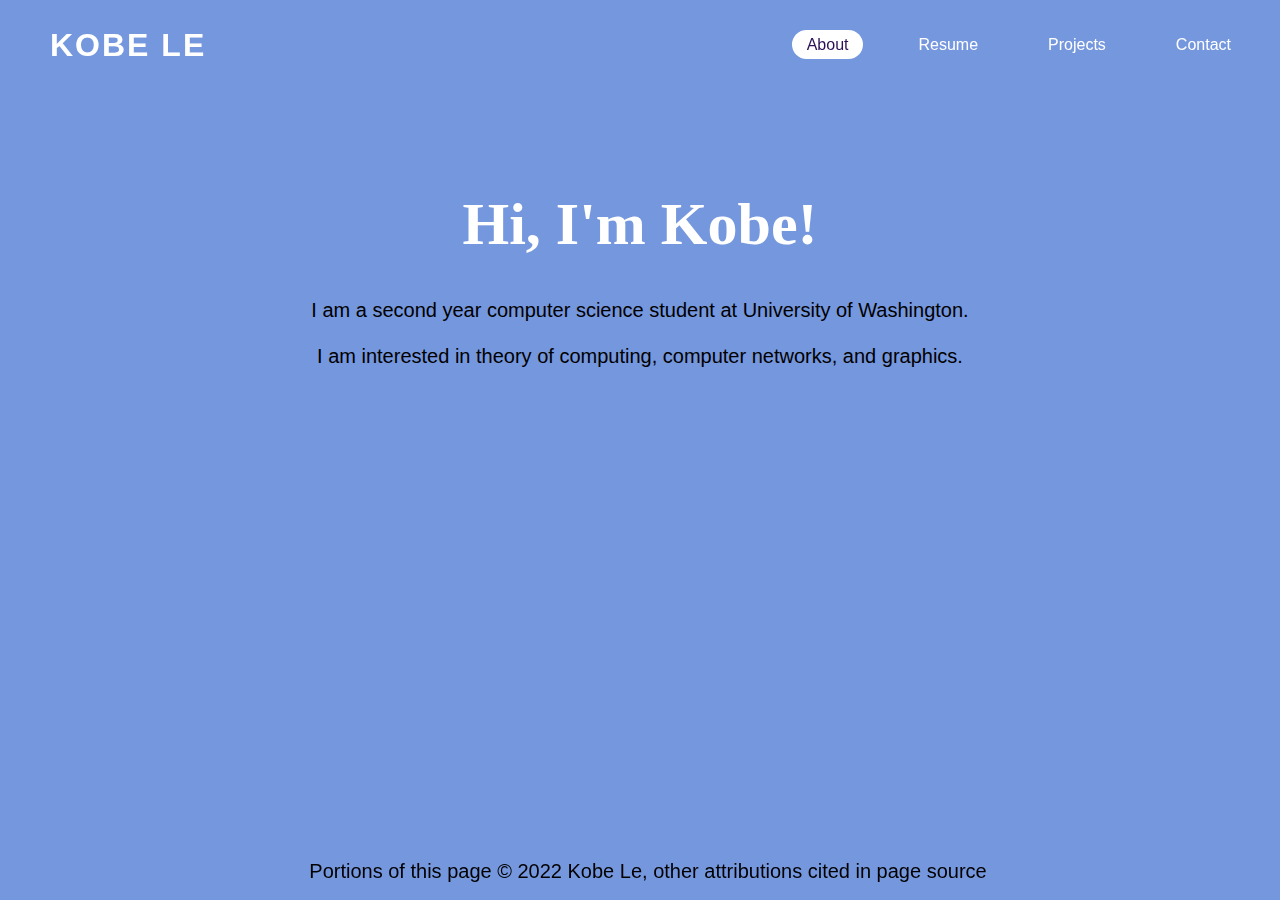
<file: index.html>
<!DOCTYPE html>
  <html lang="en">
    <head>
      <title>Kobe Le</title>
      <meta charset="UTF-8">
      <link rel="stylesheet" href="style.css">
    </head>
    <body>
      <header>
          <a href="index.html" class="heading">Kobe Le</a>
          <ul class="navigation">
            <li><a href="index.html" class="active">About</a></li>
            <li><a href="resume.html">Resume</a></li>
            <li><a href="projects.html">Projects</a></li>
            <li><a href="contact.html">Contact</a></li>
          </ul>
      </header>
      <div class="textmain">
        <h1 class="sub-title">Hi, I'm Kobe!</h1>
        <p>I am a second year computer science student at University of Washington.
        <br>
        <br>
        I am interested in theory of computing, computer networks, and graphics.
        </p>
    </div>
    <footer>
      <div class="foot">
        <p>Portions of this page © 2022 Kobe Le, other attributions cited in page source</p>
      </div>
    </footer>
      </body>
</html>
</file>
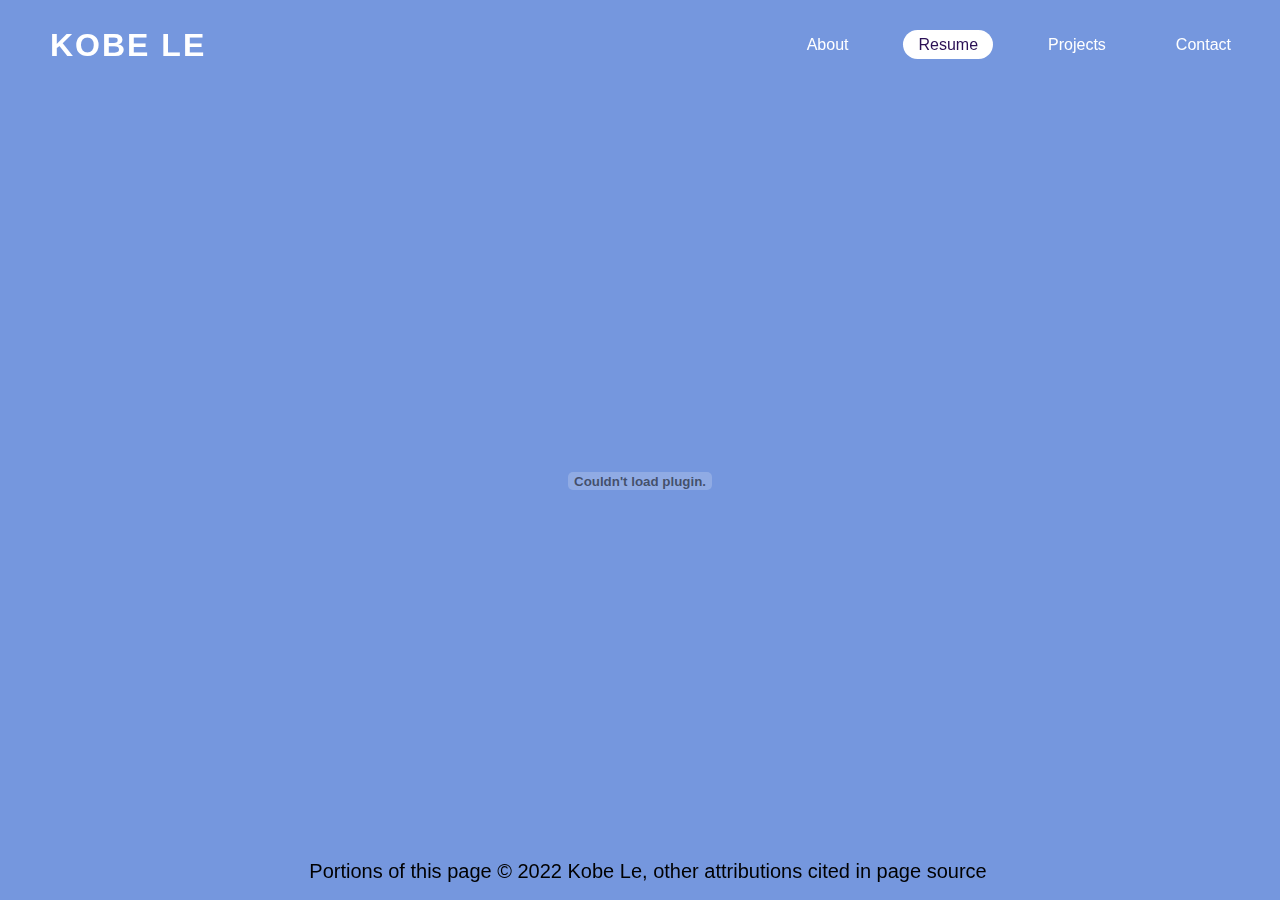
<file: resume.html>
<!DOCTYPE html>
  <html lang="en">
    <head>
      <title>Kobe Le</title>
      <meta charset="UTF-8">
      <link rel="stylesheet" href="style.css">
    </head>
    <body>
      <header>
        <a href="index.html" class="heading">Kobe Le</a>
          <ul class="navigation">
            <li><a href="index.html">About</a></li>
            <li><a href="resume.html" class="active">Resume</a></li>
            <li><a href="projects.html">Projects</a></li>
            <li><a href="contact.html">Contact</a></li>
          </ul>
      </header>
      <main>
        <div class="res">
          <embed src="kobe__Copy_.pdf" type="application/pdf" style="width:55%; height:710px">
        </div>
    </main>
    <footer>
      <div class="foot">
        <p>Portions of this page © 2022 Kobe Le, other attributions cited in page source</p>
      </div>
    </footer>
      </body>
</html>
</file>
<file: style.css>
body {
    background: #7597de;
}
h4 {
    font-size: calc(8px + 1vmin);
    display: block;
    margin-block-start: 1em;
    margin-block-end: 1em;
    margin-inline-start: 0px;
    margin-inline-end: 0px;
}

p {
    text-align: center;
    font-size: 20px;
    font-family: "Open Sans", sans-serif;
}
header {
    position: fixed;
    top: 0;
    left: 0;
    width: 95%;
    padding: 0px 50px;
    display: flex;
    justify-content: space-between;
    align-items: center;
    font-family: Arial, Helvetica, sans-serif;
}

header .heading {
    color: #fff;
    font-weight: 700;
    text-decoration: none;
    font-size: 2em;
    text-transform: uppercase;
    letter-spacing: 2px;
}

header ul {
    display: flex;
    justify-content: center;
    align-items: center;
}

header ul li {
    list-style: none;
    margin-left: 20px;
    margin: 20px 20px;
}

header ul li a {
    text-decoration: none;
    padding: 6px 15px;
    color: #fff;
    border-radius: 20px;
    top: -30px;
}

header ul li a:hover,
header ul li a.active {
    background:#fff;
    color:#2b1055;
}

.textmain {
    margin-top: 15%;
    font-size: 30px;
    position: absolute;
}

.res {
    position: relative;
    margin-top: 10%;
    text-align: center;
}

.foot {
    position: fixed;
    bottom: 0;
    width: 100%;
    height: 60px;   /* Height of the footer */
 }
.contact {
    padding: 130px 100px;
    text-decoration: underline;
    display: flex;
    justify-content: center;
    align-items: center;
    flex-direction: column;
    font-size: 30px;
    font-family: 'Gill Sans', 'Gill Sans MT', Calibri, 'Trebuchet MS', sans-serif;
}

.contact .content h1 {
    max-width: 800px;
    text-align: center;
}

.container {
    width: 100%;
    display: flex;
    justify-content: center;
    align-items: center;
    margin-top: 30px;
}

.container .contactinfo {
    display: flex;
    flex-direction: column;
}

.container .contactinfo .box {
    position: relative;
    padding: 20px 0;
    display: flex;
}

.container .contactinfo .box .icon {
    min-width: 60px;
    height: 60px;
    background: #fff;
    display: flex;
    justify-content: center;
    align-items: center;
    border-radius: 90%;
    font-size: 22px;
}

.container .contactinfo .box .text {
    display: flex;
    margin-left: 20px;
    font-size: 16px;
    color:#fff;
    flex-direction: column;
    font-weight: 300;
    margin-top: 30px;
}


.icon {
    margin-top: 30px;
    margin-right: 20px;
}

.icon a{
    text-decoration: none;
    font-size: 30px;
    color:black;
    display:inline-block;
}

.sub-title {
    font-size: 60px;
    font-weight: 600;
    color:#fff;
}

.textmain {
    text-align: center;
    position: static;
    justify-content: center;
}

.content1 {
    padding: 130px 100px;
    text-decoration: underline;
    display: flex;
    justify-content: center;
    align-items: center;
    flex-direction: column;
    font-size: 30px;
    font-family: 'Gill Sans', 'Gill Sans MT', Calibri, 'Trebuchet MS', sans-serif;
}

#random {
    color:greenyellow;
    font-size: 28px;
    margin-top: -100px;
    font-family: "Helvetica", serif;
}

img {
    text-align: center;
    position: relative;
    left: 780px;
    height: auto;;
    height: auto;
}

#random-text {
    color:#fff;
    text-align: center;
    font-family: 'Gill Sans', 'Gill Sans MT', Calibri, 'Trebuchet MS', sans-serif;
    font-size: 15px;
}
</file>
